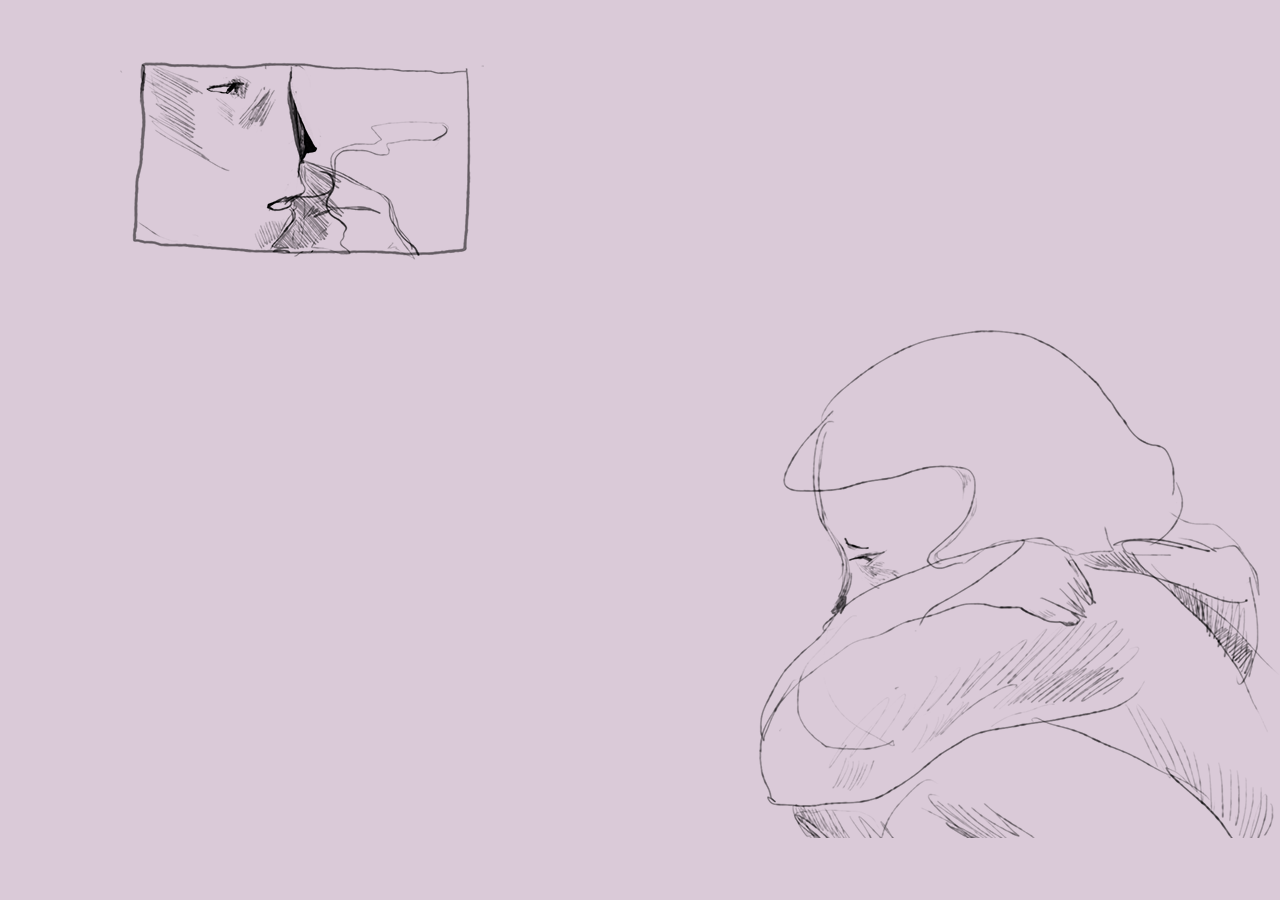
<file: animation.html>
<!DOCTYPE html>
<html class="nojs html css_verticalspacer" lang="zh-TW">
 <head>

  <meta http-equiv="Content-type" content="text/html;charset=UTF-8"/>
  <meta name="generator" content="2018.0.0.379"/>
  
  <script type="text/javascript">
   // Update the 'nojs'/'js' class on the html node
document.documentElement.className = document.documentElement.className.replace(/\bnojs\b/g, 'js');

// Check that all required assets are uploaded and up-to-date
if(typeof Muse == "undefined") window.Muse = {}; window.Muse.assets = {"required":["museutils.js", "museconfig.js", "jquery.watch.js", "require.js", "animation.css"], "outOfDate":[]};
</script>
  
  <title>ANIMATION</title>
  <!-- CSS -->
  <link rel="stylesheet" type="text/css" href="css/site_global.css?crc=390611759"/>
  <link rel="stylesheet" type="text/css" href="css/animation.css?crc=128964051" id="pagesheet"/>
   </head>
 <body>

  <div class="clearfix" id="page"><!-- group -->
   <div class="clearfix grpelem" id="pu301"><!-- group -->
    <div class="browser_width" id="u301-bw">
     <div id="u301"><!-- simple frame --></div>
    </div>
    <div class="clip_frame" id="u361"><!-- image -->
     <img class="block" id="u361_img" src="images/%e5%9c%96%e5%b1%a4%2020%20%e6%8b%b7%e8%b2%9d.png?crc=141951252" data-hidpi-src="images/%e5%9c%96%e5%b1%a4%2020%20%e6%8b%b7%e8%b2%9d_2x.png?crc=3857800772" alt="" width="521" height="508"/>
    </div>
    <div class="clip_frame" id="u374"><!-- image -->
     <img class="block" id="u374_img" src="images/%e5%9c%96%e5%b1%a4%2012.png?crc=4033043148" data-hidpi-src="images/%e5%9c%96%e5%b1%a4%2012_2x.png?crc=258268597" alt="" width="364" height="198"/>
    </div>
   </div>
   <div class="grpelem" id="u287"><!-- custom html -->
    <iframe width="560" height="315" src="https://www.youtube.com/embed/DZj-7memtx0" frameborder="0" allow="accelerometer; autoplay; clipboard-write; encrypted-media; gyroscope; picture-in-picture" allowfullscreen></iframe>
   </div>
   <div class="verticalspacer" data-offset-top="551" data-content-above-spacer="850" data-content-below-spacer="298"></div>
  </div>
  <!-- Other scripts -->
  <script type="text/javascript">
   // Decide weather to suppress missing file error or not based on preference setting
var suppressMissingFileError = false
</script>
  <script type="text/javascript">
   window.Muse.assets.check=function(d){if(!window.Muse.assets.checked){window.Muse.assets.checked=!0;var b={},c=function(a,b){if(window.getComputedStyle){var c=window.getComputedStyle(a,null);return c&&c.getPropertyValue(b)||c&&c[b]||""}if(document.documentElement.currentStyle)return(c=a.currentStyle)&&c[b]||a.style&&a.style[b]||"";return""},a=function(a){if(a.match(/^rgb/))return a=a.replace(/\s+/g,"").match(/([\d\,]+)/gi)[0].split(","),(parseInt(a[0])<<16)+(parseInt(a[1])<<8)+parseInt(a[2]);if(a.match(/^\#/))return parseInt(a.substr(1),
16);return 0},g=function(g){for(var f=document.getElementsByTagName("link"),h=0;h<f.length;h++)if("text/css"==f[h].type){var i=(f[h].href||"").match(/\/?css\/([\w\-]+\.css)\?crc=(\d+)/);if(!i||!i[1]||!i[2])break;b[i[1]]=i[2]}f=document.createElement("div");f.className="version";f.style.cssText="display:none; width:1px; height:1px;";document.getElementsByTagName("body")[0].appendChild(f);for(h=0;h<Muse.assets.required.length;){var i=Muse.assets.required[h],l=i.match(/([\w\-\.]+)\.(\w+)$/),k=l&&l[1]?
l[1]:null,l=l&&l[2]?l[2]:null;switch(l.toLowerCase()){case "css":k=k.replace(/\W/gi,"_").replace(/^([^a-z])/gi,"_$1");f.className+=" "+k;k=a(c(f,"color"));l=a(c(f,"backgroundColor"));k!=0||l!=0?(Muse.assets.required.splice(h,1),"undefined"!=typeof b[i]&&(k!=b[i]>>>24||l!=(b[i]&16777215))&&Muse.assets.outOfDate.push(i)):h++;f.className="version";break;case "js":h++;break;default:throw Error("Unsupported file type: "+l);}}d?d().jquery!="1.8.3"&&Muse.assets.outOfDate.push("jquery-1.8.3.min.js"):Muse.assets.required.push("jquery-1.8.3.min.js");
f.parentNode.removeChild(f);if(Muse.assets.outOfDate.length||Muse.assets.required.length)f="伺服器上的某些檔案可能遺失或不正確。請清除瀏覽器快取後再試一次。若問題持續發生，請聯絡網站作者。",g&&Muse.assets.outOfDate.length&&(f+="\nOut of date: "+Muse.assets.outOfDate.join(",")),g&&Muse.assets.required.length&&(f+="\nMissing: "+Muse.assets.required.join(",")),suppressMissingFileError?(f+="\nUse SuppressMissingFileError key in AppPrefs.xml to show missing file error pop up.",console.log(f)):alert(f)};location&&location.search&&location.search.match&&location.search.match(/muse_debug/gi)?
setTimeout(function(){g(!0)},5E3):g()}};
var muse_init=function(){require.config({baseUrl:""});require(["jquery","museutils","whatinput","jquery.watch"],function(d){var $ = d;$(document).ready(function(){try{
window.Muse.assets.check($);/* body */
Muse.Utils.transformMarkupToFixBrowserProblemsPreInit();/* body */
Muse.Utils.detectScreenResolution();/* HiDPI screens */
Muse.Utils.prepHyperlinks(true);/* body */
Muse.Utils.makeButtonsVisibleAfterSettingMinWidth();/* body */
Muse.Utils.fullPage('#page');/* 100% height page */
Muse.Utils.showWidgetsWhenReady();/* body */
Muse.Utils.transformMarkupToFixBrowserProblems();/* body */
}catch(b){if(b&&"function"==typeof b.notify?b.notify():Muse.Assert.fail("Error calling selector function: "+b),false)throw b;}})})};

</script>
  <!-- RequireJS script -->
  <script src="scripts/require.js?crc=4157109226" type="text/javascript" async data-main="scripts/museconfig.js?crc=4153641093" onload="if (requirejs) requirejs.onError = function(requireType, requireModule) { if (requireType && requireType.toString && requireType.toString().indexOf && 0 <= requireType.toString().indexOf('#scripterror')) window.Muse.assets.check(); }" onerror="window.Muse.assets.check();"></script>
   </body>
</html>
</file>
<file: css/site_global.css>
html{min-height:100%;min-width:100%;-ms-text-size-adjust:none;}body,div,dl,dt,dd,ul,ol,li,nav,h1,h2,h3,h4,h5,h6,pre,code,form,fieldset,legend,input,button,textarea,p,blockquote,th,td,a{margin:0px;padding:0px;border-width:0px;border-style:solid;border-color:transparent;-webkit-transform-origin:left top;-ms-transform-origin:left top;-o-transform-origin:left top;transform-origin:left top;background-repeat:no-repeat;}button.submit-btn{-moz-box-sizing:content-box;-webkit-box-sizing:content-box;box-sizing:content-box;}.transition{-webkit-transition-property:background-image,background-position,background-color,border-color,border-radius,color,font-size,font-style,font-weight,letter-spacing,line-height,text-align,box-shadow,text-shadow,opacity;transition-property:background-image,background-position,background-color,border-color,border-radius,color,font-size,font-style,font-weight,letter-spacing,line-height,text-align,box-shadow,text-shadow,opacity;}.transition *{-webkit-transition:inherit;transition:inherit;}table{border-collapse:collapse;border-spacing:0px;}fieldset,img{border:0px;border-style:solid;-webkit-transform-origin:left top;-ms-transform-origin:left top;-o-transform-origin:left top;transform-origin:left top;}address,caption,cite,code,dfn,em,strong,th,var,optgroup{font-style:inherit;font-weight:inherit;}del,ins{text-decoration:none;}li{list-style:none;}caption,th{text-align:left;}h1,h2,h3,h4,h5,h6{font-size:100%;font-weight:inherit;}input,button,textarea,select,optgroup,option{font-family:inherit;font-size:inherit;font-style:inherit;font-weight:inherit;}.form-grp input,.form-grp textarea{-webkit-appearance:none;-webkit-border-radius:0;}body{font-family:Arial, Helvetica Neue, Helvetica, sans-serif;text-align:left;font-size:14px;line-height:17px;word-wrap:break-word;text-rendering:optimizeLegibility;-moz-font-feature-settings:'liga';-ms-font-feature-settings:'liga';-webkit-font-feature-settings:'liga';font-feature-settings:'liga';}a:link{color:#000000;text-decoration:inherit;}a:visited{color:#800080;text-decoration:underline;}a:hover{color:#000000;text-decoration:underline;}a:active{color:#EE0000;text-decoration:underline;}a.nontext{color:black;text-decoration:none;font-style:normal;font-weight:normal;}.normal_text{color:#000000;direction:ltr;font-family:Arial, Helvetica Neue, Helvetica, sans-serif;font-size:14px;font-style:normal;font-weight:normal;letter-spacing:0px;line-height:17px;text-align:left;text-decoration:none;text-indent:0px;text-transform:none;vertical-align:0px;padding:0px;}.list0 li:before{position:absolute;right:100%;letter-spacing:0px;text-decoration:none;font-weight:normal;font-style:normal;}.rtl-list li:before{right:auto;left:100%;}.nls-None > li:before,.nls-None .list3 > li:before,.nls-None .list6 > li:before{margin-right:6px;content:'•';}.nls-None .list1 > li:before,.nls-None .list4 > li:before,.nls-None .list7 > li:before{margin-right:6px;content:'○';}.nls-None,.nls-None .list1,.nls-None .list2,.nls-None .list3,.nls-None .list4,.nls-None .list5,.nls-None .list6,.nls-None .list7,.nls-None .list8{padding-left:34px;}.nls-None.rtl-list,.nls-None .list1.rtl-list,.nls-None .list2.rtl-list,.nls-None .list3.rtl-list,.nls-None .list4.rtl-list,.nls-None .list5.rtl-list,.nls-None .list6.rtl-list,.nls-None .list7.rtl-list,.nls-None .list8.rtl-list{padding-left:0px;padding-right:34px;}.nls-None .list2 > li:before,.nls-None .list5 > li:before,.nls-None .list8 > li:before{margin-right:6px;content:'-';}.nls-None.rtl-list > li:before,.nls-None .list1.rtl-list > li:before,.nls-None .list2.rtl-list > li:before,.nls-None .list3.rtl-list > li:before,.nls-None .list4.rtl-list > li:before,.nls-None .list5.rtl-list > li:before,.nls-None .list6.rtl-list > li:before,.nls-None .list7.rtl-list > li:before,.nls-None .list8.rtl-list > li:before{margin-right:0px;margin-left:6px;}.TabbedPanelsTab{white-space:nowrap;}.MenuBar .MenuBarView,.MenuBar .SubMenuView{display:block;list-style:none;}.MenuBar .SubMenu{display:none;position:absolute;}.NoWrap{white-space:nowrap;word-wrap:normal;}.rootelem{margin-left:auto;margin-right:auto;}.colelem{display:inline;float:left;clear:both;}.clearfix:after{content:"\0020";visibility:hidden;display:block;height:0px;clear:both;}*:first-child+html .clearfix{zoom:1;}.clip_frame{overflow:hidden;}.popup_anchor{position:relative;width:0px;height:0px;}.allow_click_through *{pointer-events:auto;}.popup_element{z-index:100000;}.svg{display:block;vertical-align:top;}span.wrap{content:'';clear:left;display:block;}span.actAsInlineDiv{display:inline-block;}.position_content,.excludeFromNormalFlow{float:left;}.preload_images{position:absolute;overflow:hidden;left:-9999px;top:-9999px;height:1px;width:1px;}.preload{height:1px;width:1px;}.animateStates{-webkit-transition:0.3s ease-in-out;-moz-transition:0.3s ease-in-out;-o-transition:0.3s ease-in-out;transition:0.3s ease-in-out;}[data-whatinput="mouse"] *:focus,[data-whatinput="touch"] *:focus,input:focus,textarea:focus{outline:none;}textarea{resize:none;overflow:auto;}.allow_click_through,.fld-prompt{pointer-events:none;}.wrapped-input{position:absolute;top:0px;left:0px;background:transparent;border:none;}.submit-btn{z-index:50000;cursor:pointer;}.anchor_item{width:22px;height:18px;}.MenuBar .SubMenuVisible,.MenuBarVertical .SubMenuVisible,.MenuBar .SubMenu .SubMenuVisible,.popup_element.Active,span.actAsPara,.actAsDiv,a.nonblock.nontext,img.block{display:block;}.widget_invisible,.js .invi,.js .mse_pre_init{visibility:hidden;}.ose_ei{visibility:hidden;z-index:0;}.no_vert_scroll{overflow-y:hidden;}.always_vert_scroll{overflow-y:scroll;}.always_horz_scroll{overflow-x:scroll;}.fullscreen{overflow:hidden;left:0px;top:0px;position:fixed;height:100%;width:100%;-moz-box-sizing:border-box;-webkit-box-sizing:border-box;-ms-box-sizing:border-box;box-sizing:border-box;}.fullwidth{position:absolute;}.borderbox{-moz-box-sizing:border-box;-webkit-box-sizing:border-box;-ms-box-sizing:border-box;box-sizing:border-box;}.scroll_wrapper{position:absolute;overflow:auto;left:0px;right:0px;top:0px;bottom:0px;padding-top:0px;padding-bottom:0px;margin-top:0px;margin-bottom:0px;}.browser_width > *{position:absolute;left:0px;right:0px;}.grpelem,.accordion_wrapper{display:inline;float:left;}.fld-checkbox input[type=checkbox],.fld-radiobutton input[type=radio]{position:absolute;overflow:hidden;clip:rect(0px, 0px, 0px, 0px);height:1px;width:1px;margin:-1px;padding:0px;border:0px;}.fld-checkbox input[type=checkbox] + label,.fld-radiobutton input[type=radio] + label{display:inline-block;background-repeat:no-repeat;cursor:pointer;float:left;width:100%;height:100%;}.pointer_cursor,.fld-recaptcha-mode,.fld-recaptcha-refresh,.fld-recaptcha-help{cursor:pointer;}p,h1,h2,h3,h4,h5,h6,ol,ul,span.actAsPara{max-height:1000000px;}.superscript{vertical-align:super;font-size:66%;line-height:0px;}.subscript{vertical-align:sub;font-size:66%;line-height:0px;}.horizontalSlideShow{-ms-touch-action:pan-y;touch-action:pan-y;}.verticalSlideShow{-ms-touch-action:pan-x;touch-action:pan-x;}.colelem100,.verticalspacer{clear:both;}.list0 li,.MenuBar .MenuItemContainer,.SlideShowContentPanel .fullscreen img,.css_verticalspacer .verticalspacer{position:relative;}.popup_element.Inactive,.js .disn,.js .an_invi,.hidden,.breakpoint{display:none;}#muse_css_mq{position:absolute;display:none;background-color:#FFFFFE;}.fluid_height_spacer{width:0.01px;}.muse_check_css{display:none;position:fixed;}@media screen and (-webkit-min-device-pixel-ratio:0){body{text-rendering:auto;}}
</file>
<file: css/animation.css>
.version.animation{color:#000007;background-color:#AFD5D3;}#page{z-index:1;width:1280px;min-height:850px;background-image:none;border-width:0px;border-color:#000000;background-color:transparent;margin-left:auto;margin-right:auto;}#pu301{z-index:2;width:0.01px;height:0px;padding-bottom:912px;margin-right:-10000px;margin-top:-62px;}#u301{z-index:2;height:912px;background-color:#DACAD8;position:fixed;bottom:0px;}#u301-bw{z-index:2;}#u361{z-index:3;width:521px;background-color:transparent;position:fixed;bottom:62px;right:0px;}#u374{z-index:5;width:364px;background-color:transparent;position:fixed;top:62px;left:120px;}#u287{z-index:7;width:560px;min-height:319px;border-width:0px;border-color:transparent;background-color:transparent;position:relative;margin-right:-10000px;margin-top:232px;left:360px;}.css_verticalspacer .verticalspacer{height:calc(100vh - 1148px);}#muse_css_mq,.html{background-color:#FFFFFF;}body{position:relative;min-width:1280px;}
</file>
